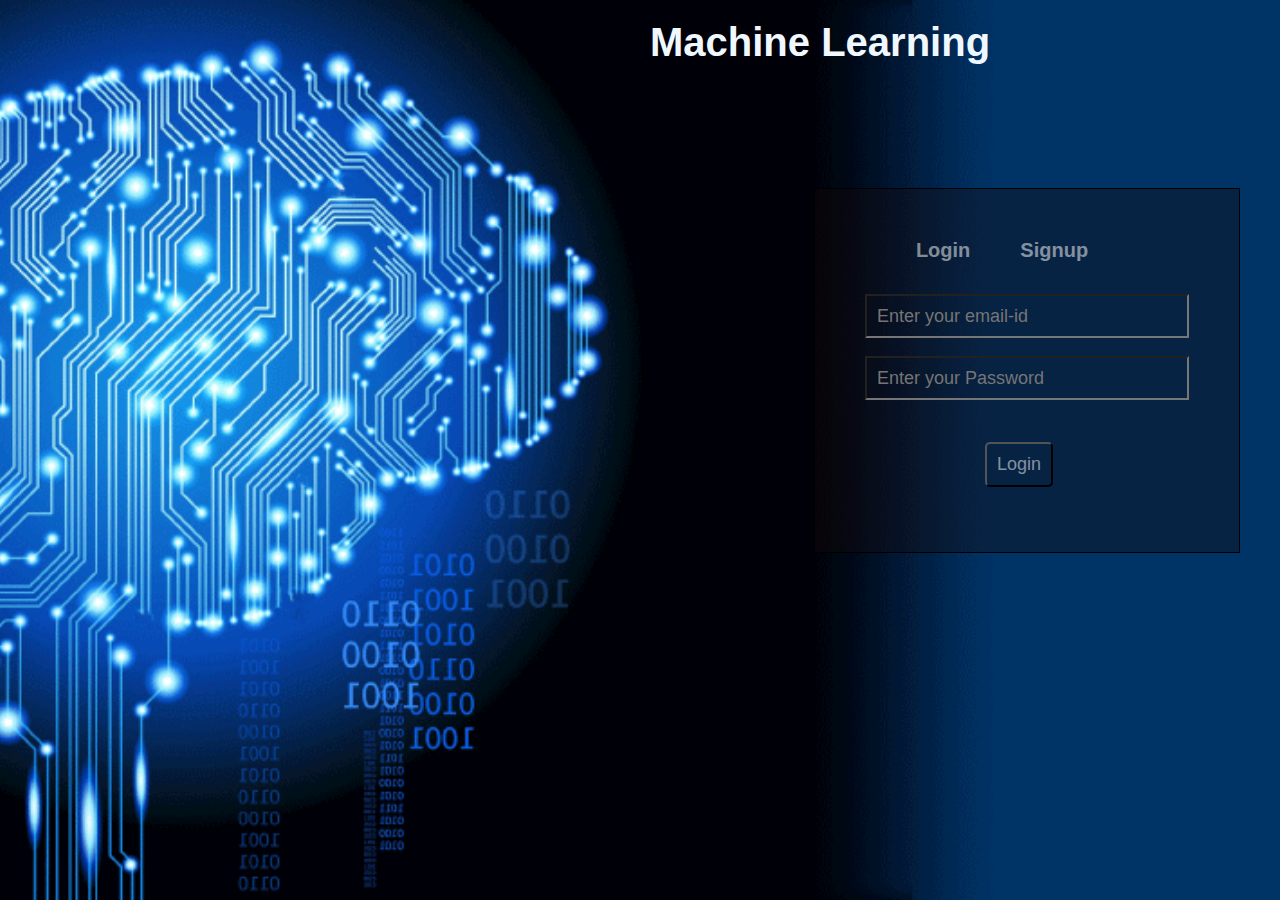
<file: src.html>
<!DOCTYPE html>
<html lang="en">
<head>
    <meta charset="UTF-8">
    <meta name="viewport" content="width=device-width, initial-scale=1.0">
    <title>Machine Learning</title>
    <link rel="stylesheet" href="style.css">
    <script src="script.js"></script>
</head>
<body>
    <div class="background">
        <div class="heading">
            <h1>Machine Learning</h1>
        </div>
        <div class="registration">
            <div class="login-header">
                <p class="login active-link" onclick="opentab('login')">Login</p>
                <p class="login" onclick="opentab('signup')">Signup</p>
            </div>
            <div class="login-contents active-tab" id="login">
                <form action="">
                    <input type="email" placeholder="Enter your email-id"><br><br>
                    <input type="password" placeholder="Enter your Password"><br><br>
                    <button type="submit">Login</button>
                </form>
            </div>
            <div class="login-contents" id="signup">
                <form action="">
                    <input type="text" placeholder="Full Name"><br><br>
                    <input type="email" placeholder="Email"><br><br>
                    <input type="tel" placeholder="Phone Number"><br><br>
                    <input type="password" placeholder="Password"><br><br>
                    <input type="password" placeholder="Confirm Password"><br><br>
                    <button type="submit">Sign Up</button>
                </form>
            </div>
        </div>
    </div>
</body>
</html>
</file>
<file: style.css>
:root{
    --plum: plum;
}

*{
    margin: 0;
    padding: 0;
    font-family:'Trebuchet MS', 'Lucida Sans Unicode', 'Lucida Grande', 'Lucida Sans', Arial, sans-serif; 
    
}


.heading{
    padding-top: 20px;
    margin-left: 650px;
}


.heading h1{
    color: aliceblue;
    font-size: 40px;
    font-family: Arial, Helvetica, sans-serif;
}


.background{
    background-image: url(Images/Backgroung_img.gif);
    background-repeat: no-repeat;
    background-size: cover;
    background-position: center;
    height:100vh;
}


.registration{
    display: flex;
    flex-direction: column;
    float: right;
    color: rgba(255, 255, 255, 0.5);
    margin: 123px 40px 1px 0px;
    border: 1px solid black;
    background-color: rgba(21, 9, 9, 0.356);
    align-items: center;
}


.login-header{
    display: flex;
    padding: 50px 50px 4px 50px;
}

.login{
    margin-right: 50px;
    font-size: 20px;
    font-weight: 900;
}


.login:hover{
    color: plum;
    transform: scale(1.1);
    cursor: pointer;
}

.login-contents{
    padding: 28px 50px 50px 50px;
    background: transparent;
}


input{
    font-size: large;
    background: transparent;
    padding: 10px;
    height: 20px;
    width:300px;
    color: aliceblue;
}


button{
    border-radius: 5px;
    font-size: 18px;
    background: transparent;
    color: rgba(255,255,255,0.5);
    padding: 10px;
    margin: 24px 31px 15px 120px;
    transition: transform .2s;
}

button:hover{
    cursor: pointer;
    background-color: plum;
    color: black;
    transform: scale(1.1);
}

#signup{
    display: none;
    padding: 28px 50px 1px 50px;
    background: transparent;
}
</file>
